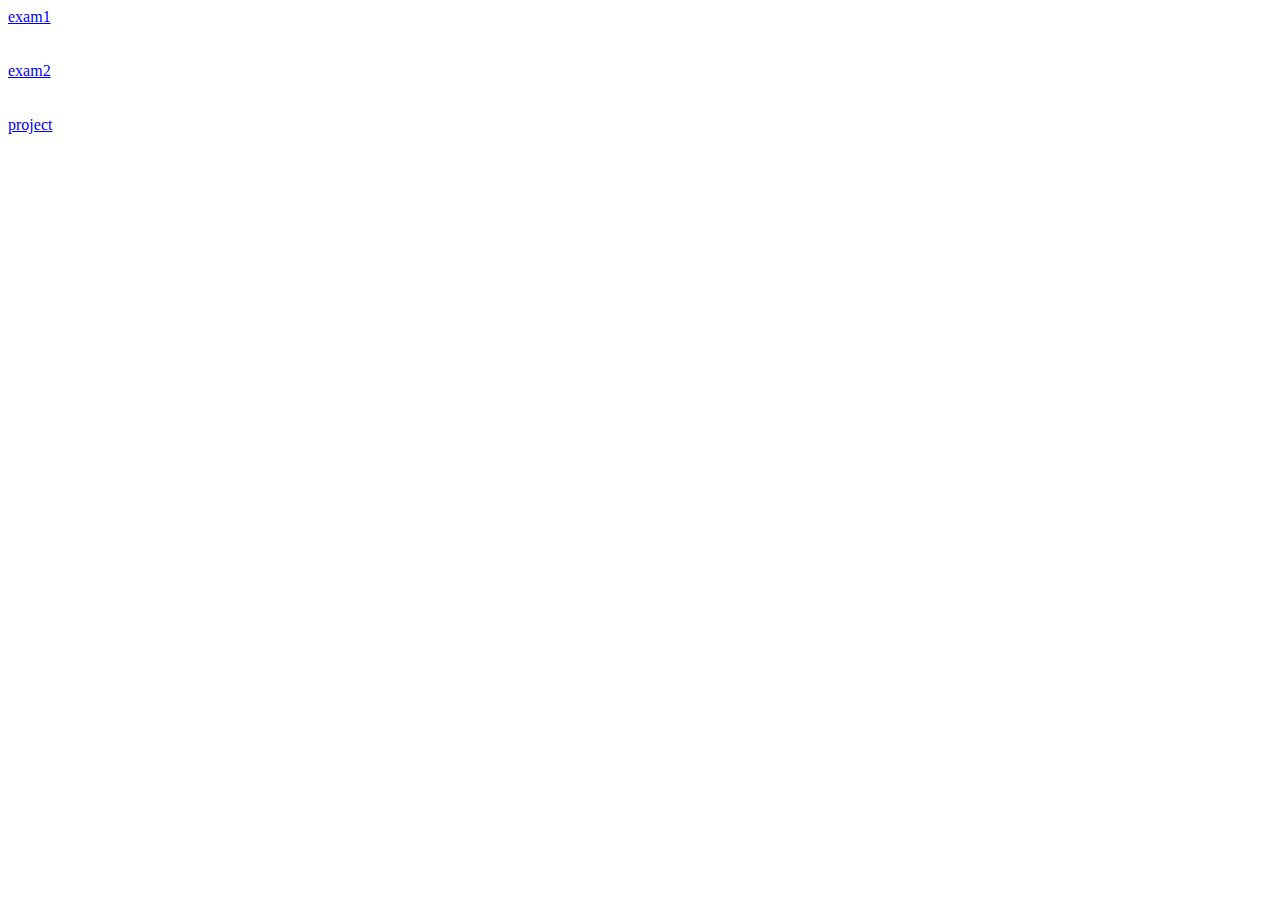
<file: index.html>
<!DOCTYPE html>
<html lang="en">
<head>
    <meta charset="UTF-8">
    <meta name="viewport" content="width=device-width, initial-scale=1.0">
    <title>BT all file link</title>
    
</head>
<body>
    
    <a href="/exam1/index.html">exam1</a>
    <br>
    <br>
     <br>

    <a href="/exam_2/index.html">exam2</a>
    <br>
     <br>
     <br>

    <a href="/practice/index.html">project</a>
    <br>

</body>
</html>
</file>
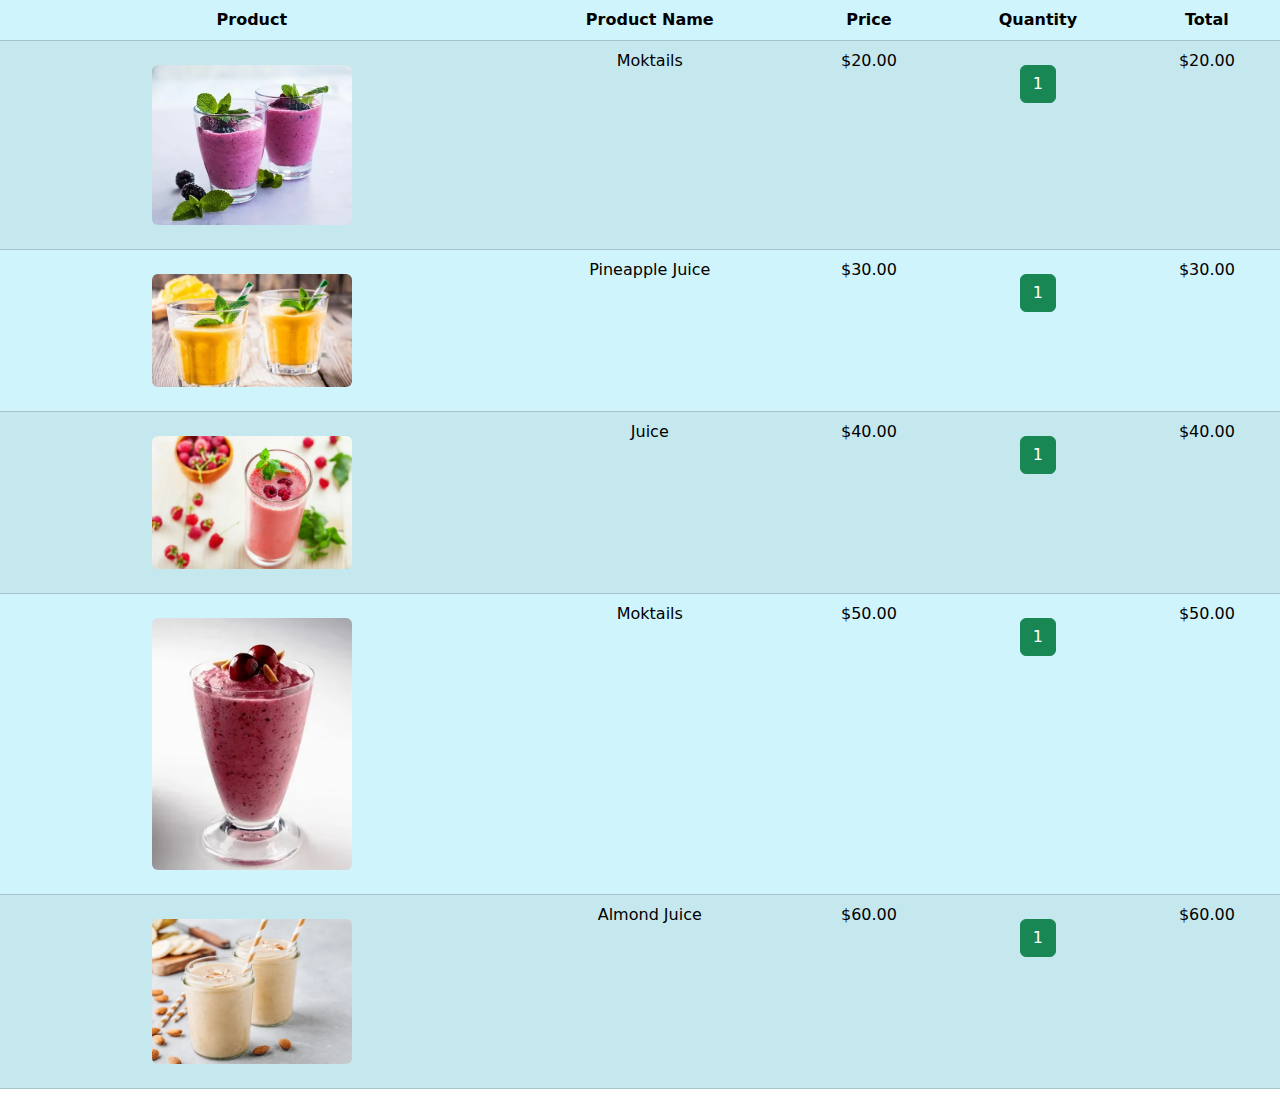
<file: cart table design/index.html>
<!DOCTYPE html>
<html lang="en">
  <head>
    <meta charset="UTF-8" />
    <meta name="viewport" content="width=device-width, initial-scale=1.0" />
    <title>Document</title>
    <!-- stylesheet start -->
    <link rel="stylesheet" href="./style.css" />
    <!-- stylesheet end -->

    <!-- bootstrap cdn start -->
    <link
      rel="stylesheet"
      href="https://cdn.jsdelivr.net/npm/bootstrap@5.3.3/dist/css/bootstrap.min.css"
    />

    <!-- bootstrap cdn end -->

    <!-- fontawsome cdn start -->
    <link
      rel="stylesheet"
      href="https://cdnjs.cloudflare.com/ajax/libs/font-awesome/6.7.1/css/all.min.css"
      integrity="sha512-5Hs3dF2AEPkpNAR7UiOHba+lRSJNeM2ECkwxUIxC1Q/FLycGTbNapWXB4tP889k5T5Ju8fs4b1P5z/iB4nMfSQ=="
      crossorigin="anonymous"
      referrerpolicy="no-referrer"
    />

    <!-- fontawsome cdn end -->
  </head>
  <body>
    <table class="table table-info table-striped text-center">
      <thead>
        <tr>
          <th>Product</th>
          <th>Product Name</th>
          <th>Price</th>
          <th>Quantity</th>
          <th>Total</th>
        </tr>
      </thead>
      <tbody>
        <tr>
          <td>
            <img
              src="./images/img1.webp"
              alt=""
              class="img1 img-fluid m-3 rounded"
            />
          </td>
          <td>Moktails</td>
          <td>$20.00</td>
          <td>
            <i class="fa-solid fa-caret-down"></i
            ><button class="btn btn-success m-3">1</button
            ><i class="fa-solid fa-caret-up"></i>
          </td>
          <td>$20.00</td>
        </tr>

        <tr>
          <td>
            <img
              src="./images/img2.webp"
              alt=""
              class="img1 img-fluid m-3 rounded"
            />
          </td>
          <td>Pineapple Juice</td>
          <td>$30.00</td>
          <td>
            <i class="fa-solid fa-caret-down"></i
            ><button class="btn btn-success m-3">1</button
            ><i class="fa-solid fa-caret-up"></i>
          </td>
          <td>$30.00</td>
        </tr>

        <tr>
          <td>
            <img
              src="./images/img3.webp"
              alt=""
              class="img1 img-fluid m-3 rounded"
            />
          </td>
          <td>Juice</td>
          <td>$40.00</td>
          <td>
            <i class="fa-solid fa-caret-down"></i
            ><button class="btn btn-success m-3">1</button
            ><i class="fa-solid fa-caret-up"></i>
          </td>
          <td>$40.00</td>
        </tr>
        <tr>
          <td>
            <img
              src="./images/img4.webp"
              alt=""
              class="img1 img-fluid m-3 rounded"
            />
          </td>
          <td>Moktails</td>
          <td>$50.00</td>
          <td>
            <i class="fa-solid fa-caret-down"></i
            ><button class="btn btn-success m-3">1</button
            ><i class="fa-solid fa-caret-up"></i>
          </td>
          <td>$50.00</td>
        </tr>

        <tr>
          <td>
            <img
              src="./images/img5.webp"
              alt=""
              class="img1 img-fluid m-3 rounded"
            />
          </td>
          <td>Almond Juice</td>
          <td>$60.00</td>
          <td>
            <i class="fa-solid fa-caret-down"></i
            ><button class="btn btn-success m-3">1</button
            ><i class="fa-solid fa-caret-up"></i>
          </td>
          <td>$60.00</td>
        </tr>
      </tbody>
    </table>
  </body>

  <!-- JS cdn start -->
  <script src="https://cdn.jsdelivr.net/npm/bootstrap@5.3.3/dist/js/bootstrap.bundle.min.js"></script>
  <!-- Js cdn end -->
</html>
</file>
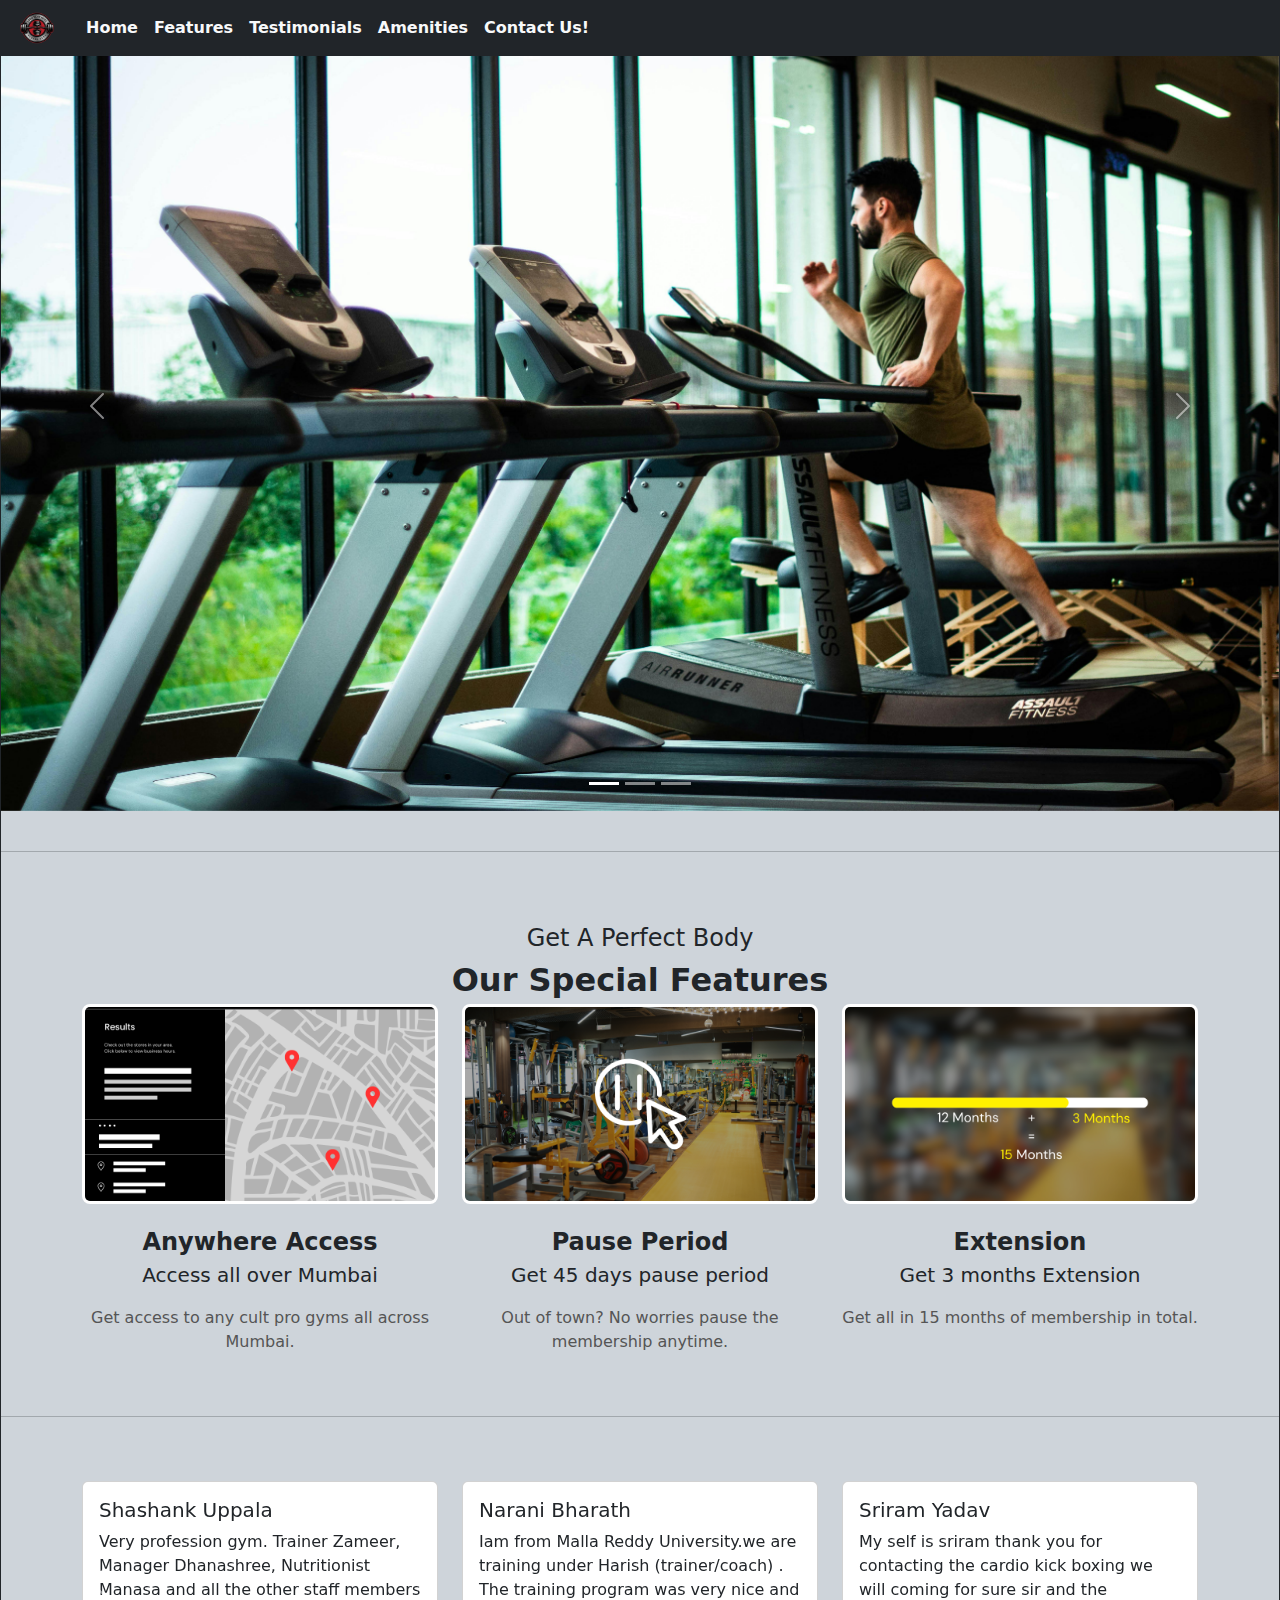
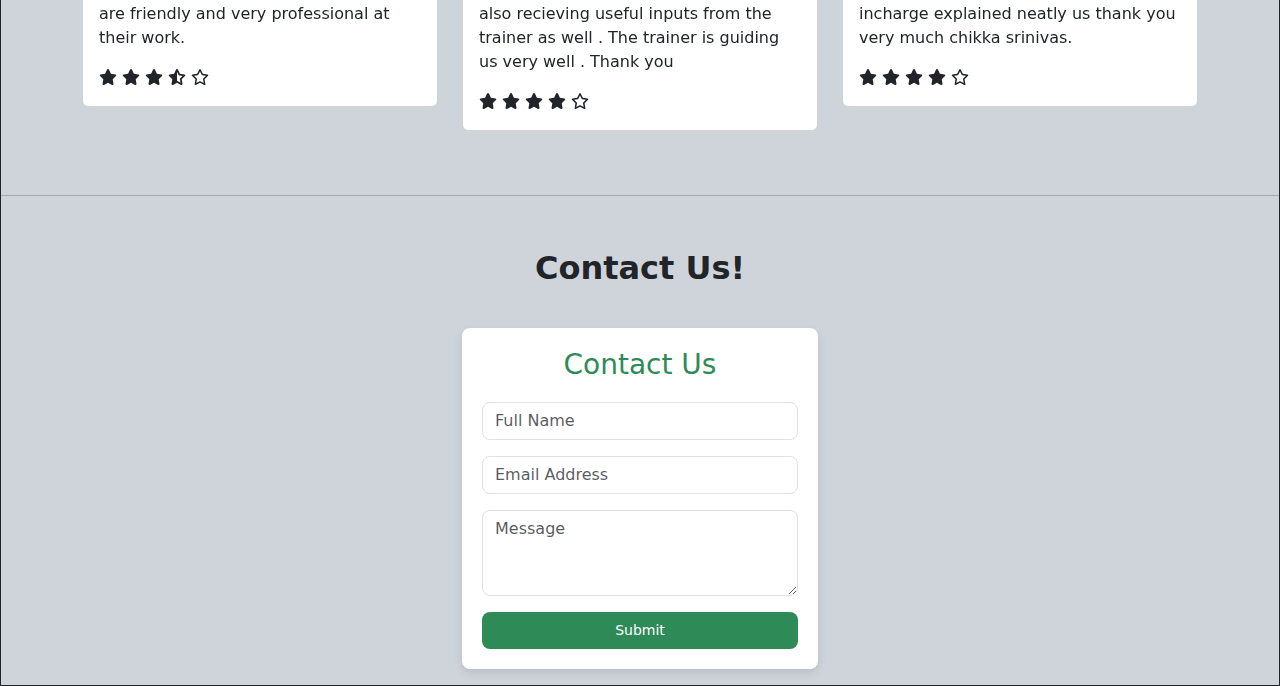
<file: exam1/index.html>
<!doctype html>
<html lang="en">

<head>
  <meta charset="utf-8">
  <meta name="viewport" content="width=device-width, initial-scale=1">
  <title>GYM</title>
  <link href="https://cdn.jsdelivr.net/npm/bootstrap@5.3.3/dist/css/bootstrap.min.css" rel="stylesheet"
    integrity="sha384-QWTKZyjpPEjISv5WaRU9OFeRpok6YctnYmDr5pNlyT2bRjXh0JMhjY6hW+ALEwIH" crossorigin="anonymous">
  <link rel="stylesheet" href="/exam1/index.css">
  <link rel="stylesheet" href="https://cdnjs.cloudflare.com/ajax/libs/font-awesome/6.7.2/css/all.min.css"
    integrity="sha512-Evv84Mr4kqVGRNSgIGL/F/aIDqQb7xQ2vcrdIwxfjThSH8CSR7PBEakCr51Ck+w+/U6swU2Im1vVX0SVk9ABhg=="
    crossorigin="anonymous" referrerpolicy="no-referrer" />
</head>

<body>
  <div class="container-fluid border border-dark main bg-dark-subtle">
    <!-- navbar -->
    <nav class="navbar navbar-expand-lg navbar-light bg-dark fixed-top">
      <div class="container-fluid">
        <div class="block">
          <a class="navbar-brand" href="#">
            <img src="/exam1/imgs/logo-gym.png" alt="Logo" class="logo img-fluid">
          </a>
        </div>
        <button class="navbar-toggler text-light" type="button" data-bs-toggle="collapse"
          data-bs-target="#navbarSupportedContent" aria-controls="navbarSupportedContent" aria-expanded="false"
          aria-label="Toggle navigation">
          <span class="text-light"><i class="fa-solid fa-bars"></i></span>
        </button>
        <div class="collapse navbar-collapse" id="navbarSupportedContent">

          <ul class="navbar-nav me-auto mb-2 mb-lg-0">
            <li class="nav-item">
              <a class="nav-link active text-light fw-bolder" aria-current="page" href="#">Home</a>
            </li>
            <li class="nav-item">
              <a class="nav-link active text-light fw-bolder" aria-current="page" href="#">Features</a>
            </li>
            <li class="nav-item">
              <a class="nav-link active text-light fw-bolder" aria-current="page" href="#">Testimonials</a>
            </li>
            <li class="nav-item">
              <a class="nav-link active text-light fw-bolder" aria-current="page" href="#">Amenities</a>
            </li>
            <li class="nav-item">
              <a class="nav-link active text-light fw-bolder" aria-current="page" href="#">Contact Us!</a>
            </li>
          </ul>

        </div>
      </div>
    </nav>

    <!-- banner -->
    <div id="carouselExampleIndicators" class="carousel slide " data-bs-ride="carousel">
      <div class="carousel-indicators">
        <button type="button" data-bs-target="#carouselExampleIndicators" data-bs-slide-to="0" class="active"
          aria-current="true" aria-label="Slide 1"></button>
        <button type="button" data-bs-target="#carouselExampleIndicators" data-bs-slide-to="1"
          aria-label="Slide 2"></button>
        <button type="button" data-bs-target="#carouselExampleIndicators" data-bs-slide-to="2"
          aria-label="Slide 3"></button>
      </div>
      <div class="carousel-inner">
        <div class="carousel-item active">
          <img src="./imgs/pexels-willpicturethis-1954524 (2).jpg" class="banner-img d-block img-fluid w-50" alt="...">
        </div>
        <div class="carousel-item">
          <img src="./imgs/pexels-2.jpg" class="banner-img d-block img-fluid" alt="...">
        </div>
        <div class="carousel-item">
          <img src="./imgs/pexels-3.jpg" class="banner-img d-block img-fluid" alt="...">
        </div>
      </div>
      <button class="carousel-control-prev" type="button" data-bs-target="#carouselExampleIndicators"
        data-bs-slide="prev">
        <span class="carousel-control-prev-icon" aria-hidden="true"></span>
        <span class="visually-hidden">Previous</span>
      </button>
      <button class="carousel-control-next" type="button" data-bs-target="#carouselExampleIndicators"
        data-bs-slide="next">
        <span class="carousel-control-next-icon" aria-hidden="true"></span>
        <span class="visually-hidden">Next</span>
      </button>
    </div>
<br>
    <hr>

    <!-- Our Special Features -->
    <div class="container mt-5">
      <div class="row">
        <div class="special">
          <p class="fs-4 fw-lighter">Get A Perfect Body</p>
          <p class="fs-2 fw-bolder">Our Special Features</p>
        </div>

        <!-- Feature 1 -->
        <div class="col-12 col-md-4 feature-item">
          <img src="./imgs/1.png" alt="Feature 1">
          <div class="feature-title">Anywhere Access</div>
          <p class="fs-5">Access all over Mumbai</p>
          <p class="feature-description">Get access to any cult pro gyms all across Mumbai.</p>
        </div>

        <!-- Feature 2 -->
        <div class="col-12 col-md-4 feature-item">
          <img src="./imgs/2.png" alt="Feature 2">
          <div class="feature-title">Pause Period</div>
          <p class="fs-5">Get 45 days pause period</p>
          <p class="feature-description">Out of town? No worries pause the membership anytime.</p>
        </div>

        <!-- Feature 3 -->
        <div class="col-12 col-md-4 feature-item">
          <img src="./imgs/3.png" alt="Feature 3">
          <div class="feature-title">Extension</div>
          <p class="fs-5">Get 3 months Extension</p>
          <p class="feature-description">Get all in 15 months of membership in total.</p>
        </div>
      </div>
    </div>

    <hr>
    <!-- review -->

    <div id="carouselExampleInterval" class="carousel slide" data-bs-ride="carousel">
      <div class="carousel-inner">
        <div class="carousel-item active" data-bs-interval="10000">
          <div class="container mt-5">
            <div class="row">
              <!-- Card 1 -->
              <div class="col-12 col-md-4">
                <div class="card">
                  <div class="card-body">
                    <h5 class="card-title">Shashank Uppala
                    </h5>
                    <p class="card-text">Very profession gym. Trainer Zameer, Manager Dhanashree, Nutritionist Manasa and all the other staff members are friendly and very professional at their work. </p>
                    <div class="star-rating">
                      <i class="fa-solid fa-star"></i>
                      <i class="fa-solid fa-star"></i>
                      <i class="fa-solid fa-star"></i>
                      <i class="fa-solid fa-star-half-stroke"></i>
                      <i class="fa-regular fa-star"></i>
                    </div>
                  </div>
                </div>
              </div>

              <!-- Card 2 -->
              <div class="col-12 col-md-4">
                <div class="card">
                  <div class="card-body">
                    <h5 class="card-title">Narani Bharath
                    </h5>
                    <p class="card-text">
                      Iam from Malla Reddy University.we are training under Harish (trainer/coach) . The training program was very nice and also recieving useful inputs from the trainer as well . The trainer is guiding us very well . Thank you</p>
                    <div class="star-rating">
                      <i class="fa-solid fa-star"></i>
                      <i class="fa-solid fa-star"></i>
                      <i class="fa-solid fa-star"></i>
                      <i class="fa-solid fa-star"></i>
                      <i class="fa-regular fa-star"></i>
                    </div>
                  </div>
                </div>
              </div>

              <!-- Card 3 -->
              <div class="col-12 col-md-4">
                <div class="card">
                  
                  <div class="card-body">
                    <h5 class="card-title">Sriram Yadav
                    </h5>
                    <p class="card-text">My self is sriram thank you for contacting the cardio kick boxing we will coming for sure sir and the incharge explained neatly us thank you very much chikka srinivas. </p>
                    <div class="star-rating">
                      <i class="fa-solid fa-star"></i>
                      <i class="fa-solid fa-star"></i>
                      <i class="fa-solid fa-star"></i>
                      <i class="fa-solid fa-star"></i>
                      <i class="fa-regular fa-star"></i>
                    </div>
                  </div>
                </div>
              </div>
            </div>
          </div>
        </div>
        <div class="carousel-item" data-bs-interval="2000">
          <div class="container mt-5">
            <div class="row">
              <!-- Card 1 -->
              <div class="col-12 col-md-4">
                <div class="card">
                  <div class="card-body">
                    <h5 class="card-title">Naomi Priyanka
                    </h5>
                    <p class="card-text">Great place to work out. Staff is very caring and takes care if you have any health issues. </p>
                    <div class="star-rating">
                      <i class="fa-solid fa-star"></i>
                      <i class="fa-solid fa-star"></i>
                      <i class="fa-solid fa-star"></i>
                      <i class="fa-solid fa-star-half-stroke"></i>
                      <i class="fa-regular fa-star"></i>
                    </div>
                  </div>
                </div>
              </div>

              <!-- Card 2 -->
              <div class="col-12 col-md-4">
                <div class="card">
                  
                  <div class="card-body">
                    <h5 class="card-title">Khadeer Ahmed
                    </h5>
                    <p class="card-text">Very excellent gym sir I'm happy for giving this opportunity.. Thank you for. Malla Reddy Garu and Thank you for chikka srinivas sir...

                    </p>
                    <div class="star-rating">
                      <i class="fa-solid fa-star"></i>
                      <i class="fa-solid fa-star"></i>
                      <i class="fa-solid fa-star"></i>
                      <i class="fa-solid fa-star"></i>
                      <i class="fa-regular fa-star"></i>
                    </div>
                  </div>
                </div>
              </div>

              <!-- Card 3 -->
              <div class="col-12 col-md-4">
                <div class="card">
                 
                  <div class="card-body">
                    <h5 class="card-title">Rhea Bhambhani
                    </h5>
                    <p class="card-text"> Very nice place for a workout. A bit pricey on the charges but other than that, it's the best.


                      </p>
                    <div class="star-rating">
                      <i class="fa-solid fa-star"></i>
                      <i class="fa-solid fa-star"></i>
                      <i class="fa-solid fa-star"></i>
                      <i class="fa-solid fa-star"></i>
                      <i class="fa-regular fa-star"></i>
                    </div>
                  </div>
                </div>
              </div>
            </div>
          </div>
        </div>

      </div>
      <button class="carousel-control-prev" type="button" data-bs-target="#carouselExampleInterval"
        data-bs-slide="prev">
        <span class="carousel-control-prev-icon" aria-hidden="true"></span>
        <span class="visually-hidden">Previous</span>
      </button>
      <button class="carousel-control-next" type="button" data-bs-target="#carouselExampleInterval"
        data-bs-slide="next">
        <span class="carousel-control-next-icon" aria-hidden="true"></span>
        <span class="visually-hidden">Next</span>
      </button>
    </div>

    <br><br>
    <hr>
    <!-- Contact Us! -->

    <div class="contect mt-5">
      <p class="fs-2 fw-bold mt-3">Contact Us!</p>
    </div>
    <div class="container mb-3 bg-dark-subtle ">
      <div class="row justify-content-center">
          <div class="col-12 col-md-6 col-lg-4">
              <div class="contact-form">
                  <h3>Contact Us</h3>
                  <form>
                      <div class="mb-3">
                          <input type="text" class="form-control" id="name" placeholder="Full Name">
                      </div>
                      <div class="mb-3">
                          <input type="email" class="form-control" id="email" placeholder="Email Address">
                      </div>
                      <div class="mb-3">
                          <textarea class="form-control" id="message" rows="3" placeholder="Message"></textarea>
                      </div>
                      <button type="submit" class="btn btn-success">Submit</button>
                  </form>
              </div>
          </div>
      </div>
  </div>
  </div>
</body>
<script src="https://cdn.jsdelivr.net/npm/bootstrap@5.3.3/dist/js/bootstrap.bundle.min.js"
  integrity="sha384-YvpcrYf0tY3lHB60NNkmXc5s9fDVZLESaAA55NDzOxhy9GkcIdslK1eN7N6jIeHz" crossorigin="anonymous"></script>

</html>
</file>
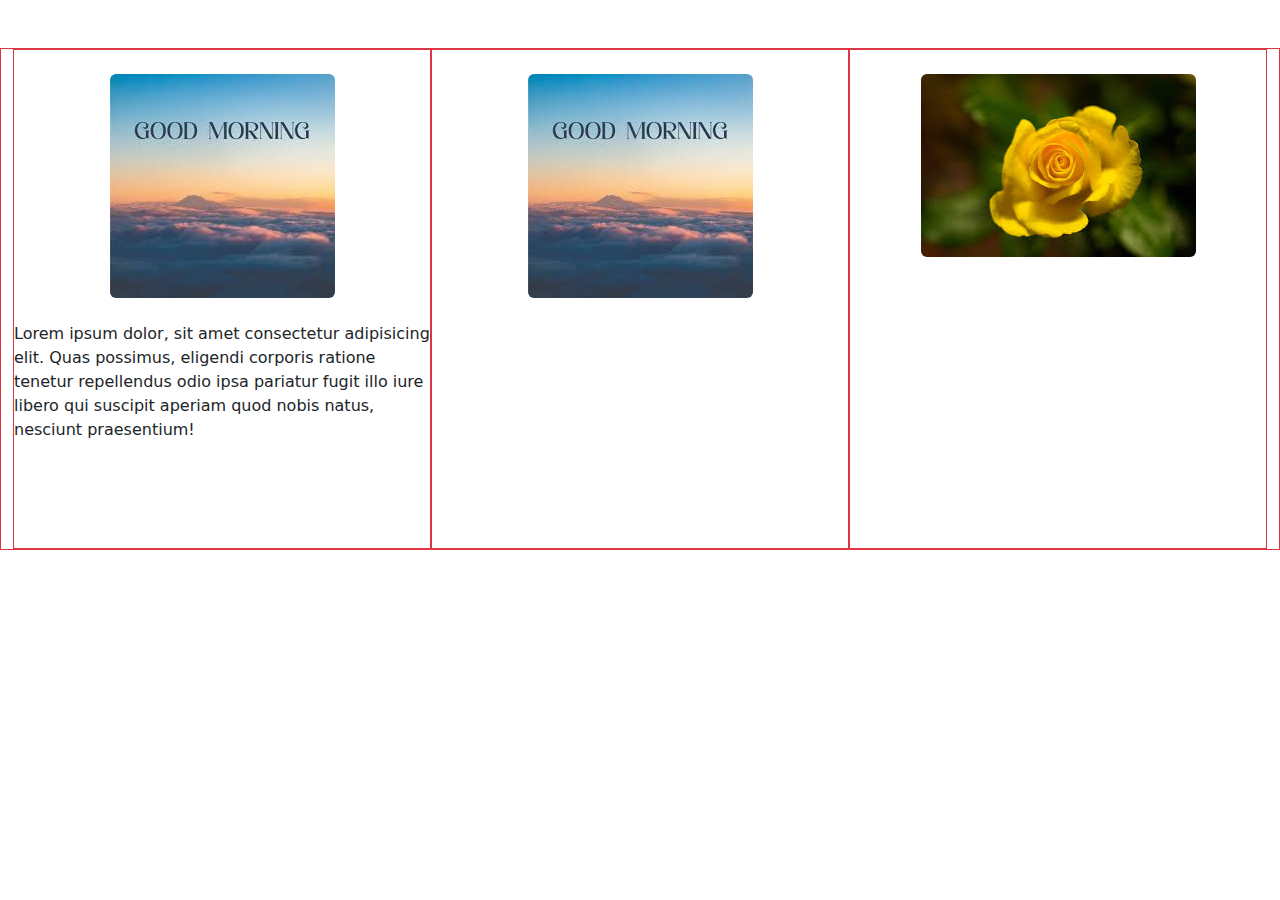
<file: flex/index.html>
<!DOCTYPE html>
<html lang="en">
  <head>
    <meta charset="utf-8" />
    <meta name="viewport" content="width=device-width, initial-scale=1" />
    <title>Bootstrap demo</title>
    <link rel="stylesheet" href="style.css" />
    <link
      href="https://cdn.jsdelivr.net/npm/bootstrap@5.3.3/dist/css/bootstrap.min.css"
      rel="stylesheet"
      integrity="sha384-QWTKZyjpPEjISv5WaRU9OFeRpok6YctnYmDr5pNlyT2bRjXh0JMhjY6hW+ALEwIH"
      crossorigin="anonymous"
    />
  </head>
  <body>
   <div class="container-fluid border border-danger d-flex justify-content-evenly mt-5">

    <div class="border border-danger box">
        <img src="./images/1.jpg" alt="" class="rounded mx-auto d-block m-4">
        <p>Lorem ipsum dolor, sit amet consectetur adipisicing elit. Quas possimus, eligendi corporis ratione tenetur repellendus odio ipsa pariatur fugit illo iure libero qui suscipit aperiam quod nobis natus, nesciunt praesentium!</p>
        
    </div>

    <div class="border border-danger box"> 
        <img src="./images/1.jpg" alt="" class="rounded mx-auto d-block m-4">
    </div>

    <div class="border border-danger box"> 
        <img src="./images/2.jpg" alt="" class="rounded mx-auto d-block m-4">
    </div>


   </div>

   

  </body>
  

  <script
    src="https://cdn.jsdelivr.net/npm/bootstrap@5.3.3/dist/js/bootstrap.bundle.min.js"
    integrity="sha384-YvpcrYf0tY3lHB60NNkmXc5s9fDVZLESaAA55NDzOxhy9GkcIdslK1eN7N6jIeHz"
    crossorigin="anonymous"
  ></script>
</html>
</file>
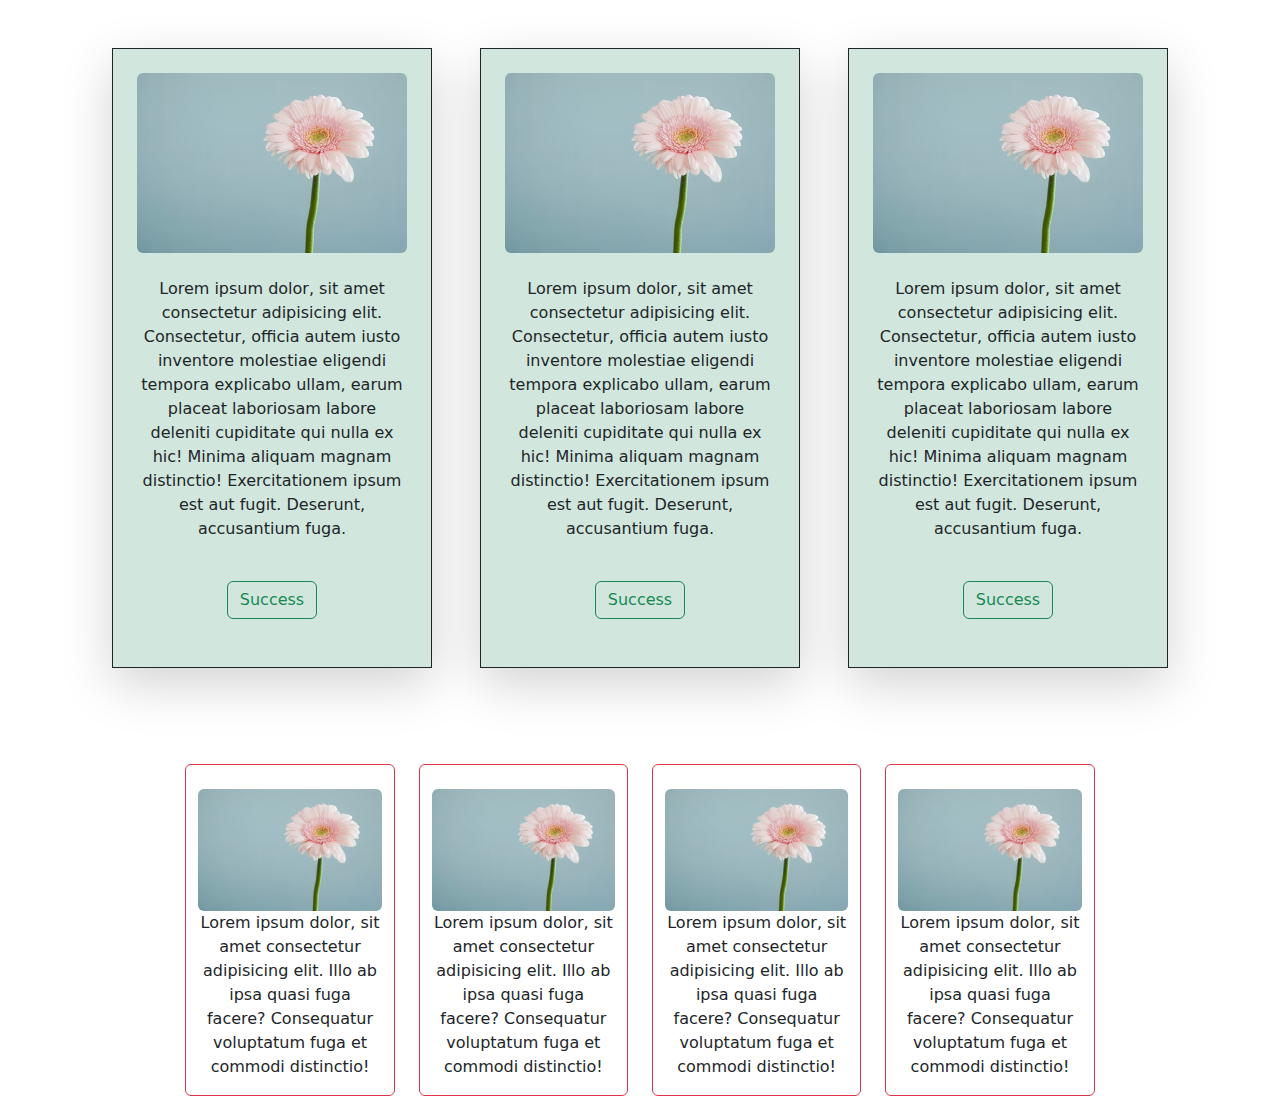
<file: Grid/index.html>
<!DOCTYPE html>
<html lang="en">
  <head>
    <meta charset="utf-8" />
    <meta name="viewport" content="width=device-width, initial-scale=1" />
    <title>Bootstrap Grid</title>
    <link
      href="https://cdn.jsdelivr.net/npm/bootstrap@5.3.3/dist/css/bootstrap.min.css"
      rel="stylesheet"
      integrity="sha384-QWTKZyjpPEjISv5WaRU9OFeRpok6YctnYmDr5pNlyT2bRjXh0JMhjY6hW+ALEwIH"
      crossorigin="anonymous"
    />
  </head>
  <body>
    <div class="container-fluid">
      <div class="row justify-content-center gap-5">
        <div
          class="col-3 border border-dark shadow-lg p-4 mt-5 bg-success-subtle"
        >
          <img src="./images/img1.avif" alt="" class="img-fluid rounded" />
          <p class="text-center pt-4">        
            Lorem ipsum dolor, sit amet consectetur adipisicing elit.
            Consectetur, officia autem iusto inventore molestiae eligendi
            tempora explicabo ullam, earum placeat laboriosam labore deleniti
            cupiditate qui nulla ex hic! Minima aliquam magnam distinctio!
            Exercitationem ipsum est aut fugit. Deserunt, accusantium fuga.
          </p>

          <div class="d-flex justify-content-center pt-4 pb-4">
            <button type="button" class="btn btn-outline-success">
              Success
            </button>
          </div>
        </div>

        <div
          class="col-3 border border-dark shadow-lg p-4 mt-5 bg-success-subtle"
        >
          <img src="./images/img1.avif" alt="" class="img-fluid rounded" />
          <p class="text-center pt-4">
            Lorem ipsum dolor, sit amet consectetur adipisicing elit.
            Consectetur, officia autem iusto inventore molestiae eligendi
            tempora explicabo ullam, earum placeat laboriosam labore deleniti
            cupiditate qui nulla ex hic! Minima aliquam magnam distinctio!
            Exercitationem ipsum est aut fugit. Deserunt, accusantium fuga.
          </p>
          <div class="d-flex justify-content-center pt-4 pb-4">
            <button type="button" class="btn btn-outline-success">
              Success
            </button>
          </div>
        </div>

        <div
          class="col-3 border border-dark shadow-lg p-4 mt-5 bg-success-subtle"
        >
          <img src="./images/img1.avif" alt="" class="img-fluid rounded" />
          <p class="text-center pt-4">
            Lorem ipsum dolor, sit amet consectetur adipisicing elit.
            Consectetur, officia autem iusto inventore molestiae eligendi
            tempora explicabo ullam, earum placeat laboriosam labore deleniti
            cupiditate qui nulla ex hic! Minima aliquam magnam distinctio!
            Exercitationem ipsum est aut fugit. Deserunt, accusantium fuga.
          </p>
          <div class="d-flex justify-content-center pt-4 pb-4">
            <button type="button" class="btn btn-outline-success">
              Success
            </button>
          </div>
        </div>







        <div class="row d-flex justify-content-center gap-4 mt-5">

            <div class="col-2 border border-danger rounded">
                <img src="./images/img1.avif" alt="" class="img-fluid rounded mt-4">
                <p class="text-center">Lorem ipsum dolor, sit amet consectetur adipisicing elit. Illo ab ipsa quasi fuga facere? Consequatur voluptatum fuga et commodi distinctio!</p>

            </div>

            <div class="col-2 border border-danger rounded">
                <img src="./images/img1.avif" alt="" class="img-fluid rounded mt-4">
                <p class="text-center">Lorem ipsum dolor, sit amet consectetur adipisicing elit. Illo ab ipsa quasi fuga facere? Consequatur voluptatum fuga et commodi distinctio!</p>

            </div>


            <div class="col-2 border border-danger rounded">
                <img src="./images/img1.avif" alt="" class="img-fluid rounded mt-4">
                <p class="text-center" >Lorem ipsum dolor, sit amet consectetur adipisicing elit. Illo ab ipsa quasi fuga facere? Consequatur voluptatum fuga et commodi distinctio!</p>

            </div>


            <div class="col-2 border border-danger rounded">
                <img src="./images/img1.avif" alt="" class="img-fluid rounded mt-4">
                <p class="text-center">Lorem ipsum dolor, sit amet consectetur adipisicing elit. Illo ab ipsa quasi fuga facere? Consequatur voluptatum fuga et commodi distinctio!</p>

            </div>

        </div>
      






    </div>
  </body>
  <script
    src="https://cdn.jsdelivr.net/npm/bootstrap@5.3.3/dist/js/bootstrap.bundle.min.js"
    integrity="sha384-YvpcrYf0tY3lHB60NNkmXc5s9fDVZLESaAA55NDzOxhy9GkcIdslK1eN7N6jIeHz"
    crossorigin="anonymous"
  ></script>
</html>
</file>
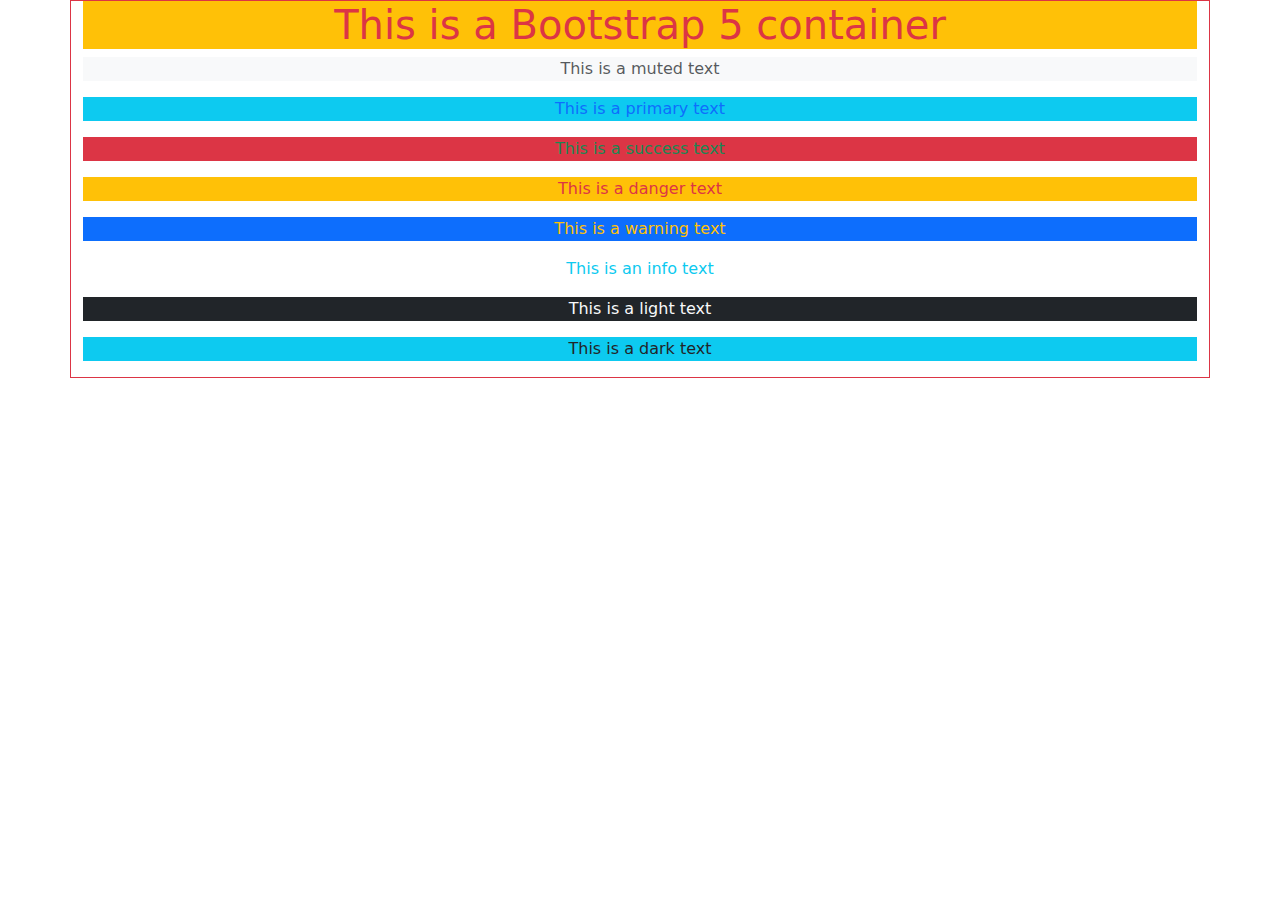
<file: intro_BT_CDN_attach/index.html>
<!DOCTYPE html>
<html lang="en">

<head>
    <meta charset="UTF-8">
    <meta name="viewport" content="width=device-width, initial-scale=1.0">
    <title>intro_BT_CDN_attach</title>
    <link rel="stylesheet" href="/bootstrap-5.3.3-dist/css/bootstrap.min.css">
</head>

<body>

    <div class="container-sm border border-danger">
        <h1 class="text-center text-danger bg-warning">This is a Bootstrap 5 container</h1>
        <p class="text-center text-muted bg-light">This is a muted text</p>
        <p class="text-center text-primary bg-info">This is a primary text</p>
        <p class="text-center text-success bg-danger">This is a success text</p>
        <p class="text-center text-danger bg-warning">This is a danger text</p>
        <p class="text-center text-warning bg-primary">This is a warning text</p>
        <p class="text-center text-info bg-white">This is an info text</p>
        <p class="text-center text-light bg-dark">This is a light text</p>
        <p class="text-center text-dark bg-info">This is a dark text</p>
    </div>



</body>
<script src="/bootstrap-5.3.3-dist/js/bootstrap.min.js">
</script>
</html>
</file>
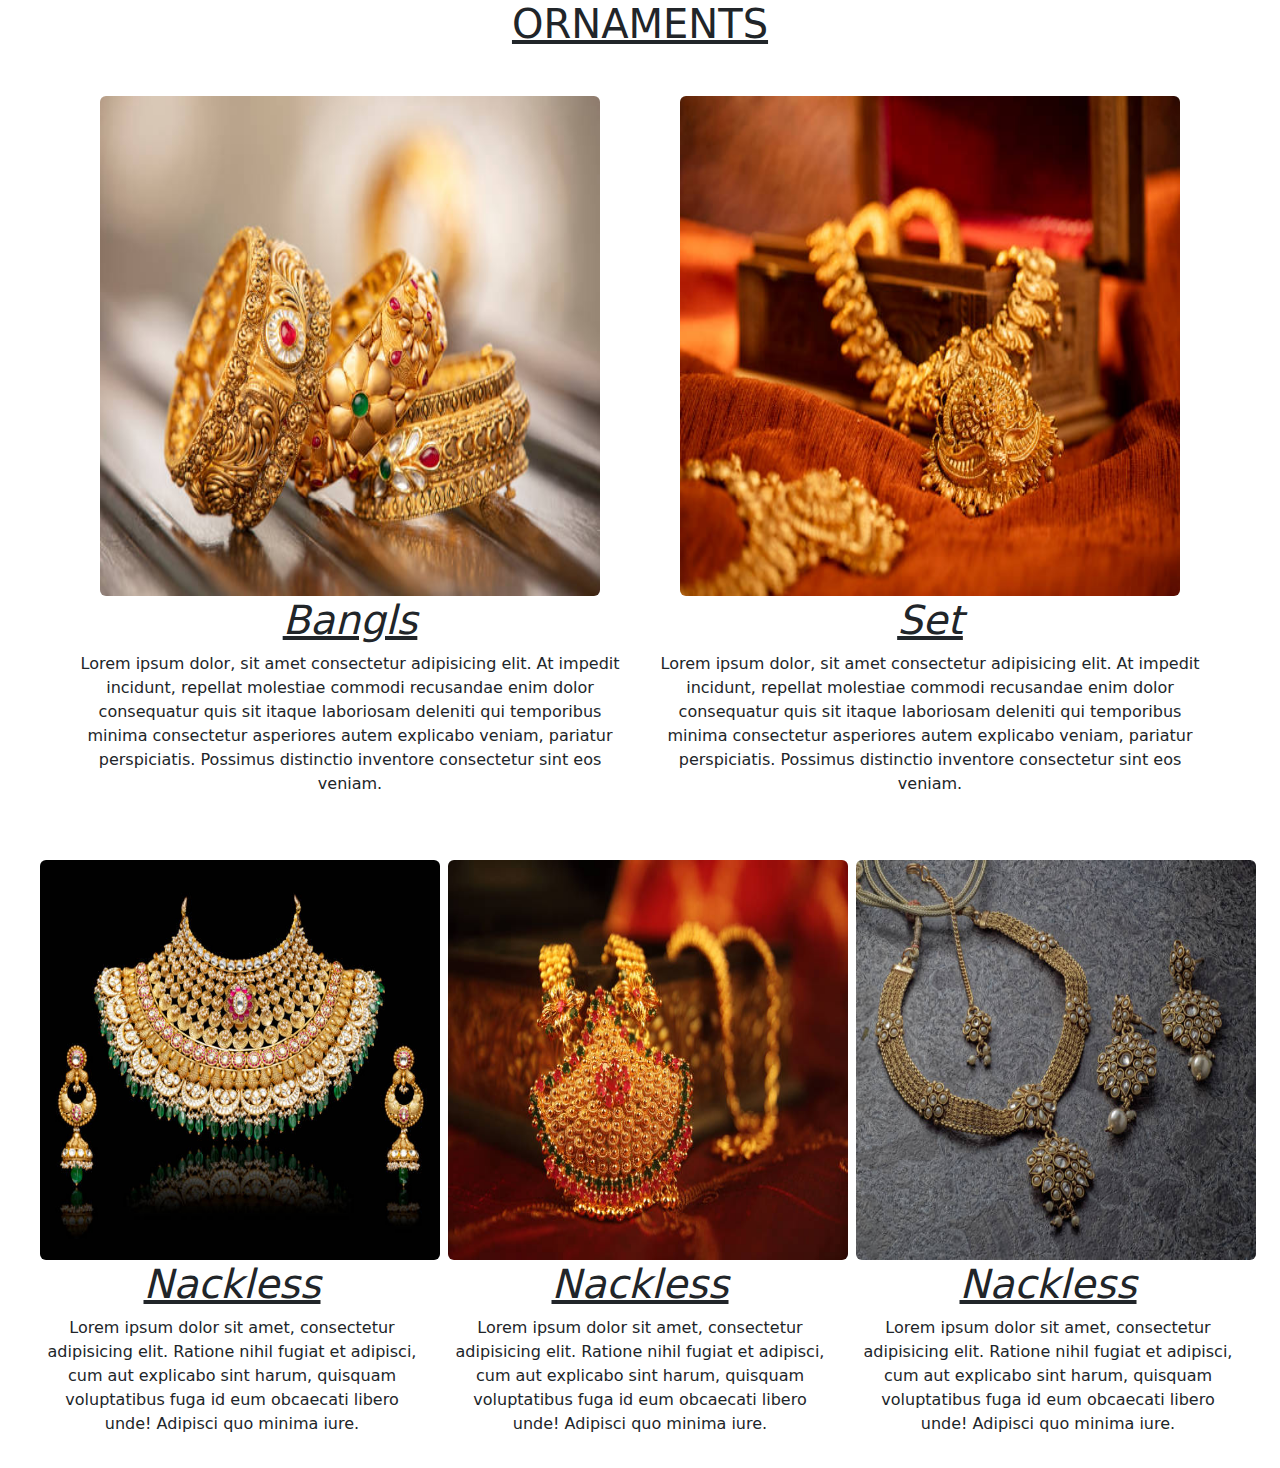
<file: Lw-2/index.html>
<!DOCTYPE html>
<html lang="en">
  <head>
    <meta charset="UTF-8" />
    <meta name="viewport" content="width=device-width, initial-scale=1.0" />
    <title>Document</title>
    <!-- stylesheet attechment -->
    <link rel="stylesheet" href="./style.css" />

    <!-- bootsreap attechment -->
    <link
      rel="stylesheet"
      href="https://cdn.jsdelivr.net/npm/bootstrap@5.3.3/dist/css/bootstrap.min.css"
    />
  </head>
  <body>
    <h1 class="text-uppercase text-decoration-underline text-center tw-bolder">Ornaments</h1>
    <div class="container-fluid">
      <div class="row justify-content-around m-5">
        <div class="col-lg-6 col-md-6 col-sm-12">
          <img
            src="./images/img1.jpg"
            alt=""
            class="img1 rounded mx-auto d-block"
          />
          <h1 class="text-center fst-italic text-decoration-underline">Bangls</h1>
          <p class="text-center">
            Lorem ipsum dolor, sit amet consectetur adipisicing elit. At impedit
            incidunt, repellat molestiae commodi recusandae enim dolor
            consequatur quis sit itaque laboriosam deleniti qui temporibus
            minima consectetur asperiores autem explicabo veniam, pariatur
            perspiciatis. Possimus distinctio inventore consectetur sint eos
            veniam.
          </p>
        </div>
        <div class="col-lg-6 col-md-6 col-sm-12">
          <img
            src="./images/img2.jpg"
            alt=""
            class="img1 rounded mx-auto d-block"
          />
          <h1 class="text-center fst-italic text-decoration-underline">Set</h1>
          <p class="text-center">
            Lorem ipsum dolor, sit amet consectetur adipisicing elit. At impedit
            incidunt, repellat molestiae commodi recusandae enim dolor
            consequatur quis sit itaque laboriosam deleniti qui temporibus
            minima consectetur asperiores autem explicabo veniam, pariatur
            perspiciatis. Possimus distinctio inventore consectetur sint eos
            veniam.
          </p>
        </div>
      </div>
      <div class="row justify-content-around m-3">
        <div class="col-lg-4 col-md-5 col-sm-12">
          <img
            src="./images/img3.jpg"
            alt=""
            class="img2 rounded mx-auto d-block"
          />
          <h1 class="text-center fst-italic text-decoration-underline">Nackless</h1>
          <p class="text-center">
            Lorem ipsum dolor sit amet, consectetur adipisicing elit. Ratione
            nihil fugiat et adipisci, cum aut explicabo sint harum, quisquam
            voluptatibus fuga id eum obcaecati libero unde! Adipisci quo minima
            iure.
          </p>
        </div>

        <div class="col-lg-4 col-md-5 col-sm-12">
          <img
            src="./images/img4.jpg"
            alt=""
            class="img2 rounded mx-auto d-block"
          />
          <h1 class="text-center fst-italic text-decoration-underline">Nackless</h1>
          <p class="text-center">
            Lorem ipsum dolor sit amet, consectetur adipisicing elit. Ratione
            nihil fugiat et adipisci, cum aut explicabo sint harum, quisquam
            voluptatibus fuga id eum obcaecati libero unde! Adipisci quo minima
            iure.
          </p>
        </div>

        <div class="col-lg-4 col-md-12 col-sm-12">
          <img
            src="./images/img5.jpg"
            alt=""
            class="img2 rounded mx-auto d-block"
          />
          <h1 class="text-center fst-italic text-decoration-underline">Nackless</h1>
          <p class="text-center">
            Lorem ipsum dolor sit amet, consectetur adipisicing elit. Ratione
            nihil fugiat et adipisci, cum aut explicabo sint harum, quisquam
            voluptatibus fuga id eum obcaecati libero unde! Adipisci quo minima
            iure.
          </p>
        </div>
      </div>
    </div>
  </body>

  <!-- js  file attechment  start-->
  <script src="https://cdn.jsdelivr.net/npm/bootstrap@5.3.3/dist/js/bootstrap.bundle.min.js"></script>
  <!-- js  file attechment  end-->
</html>
</file>
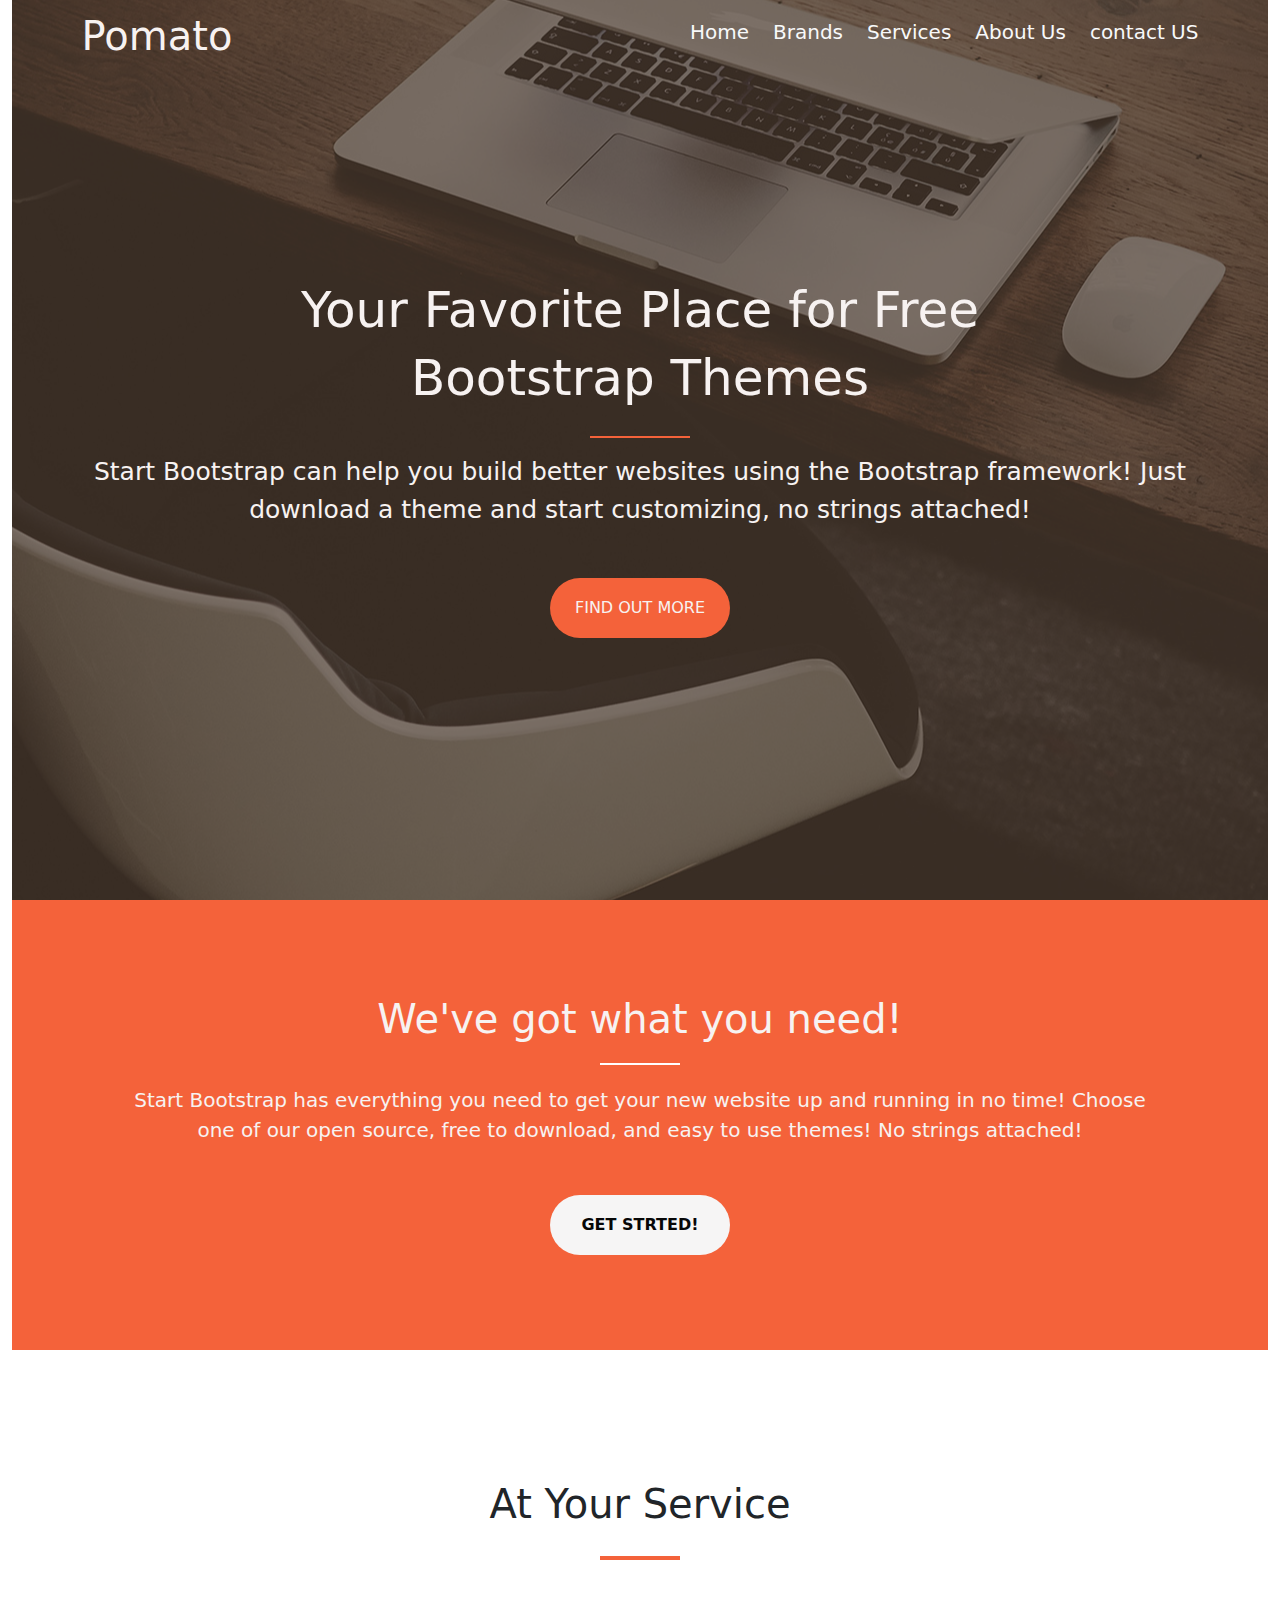
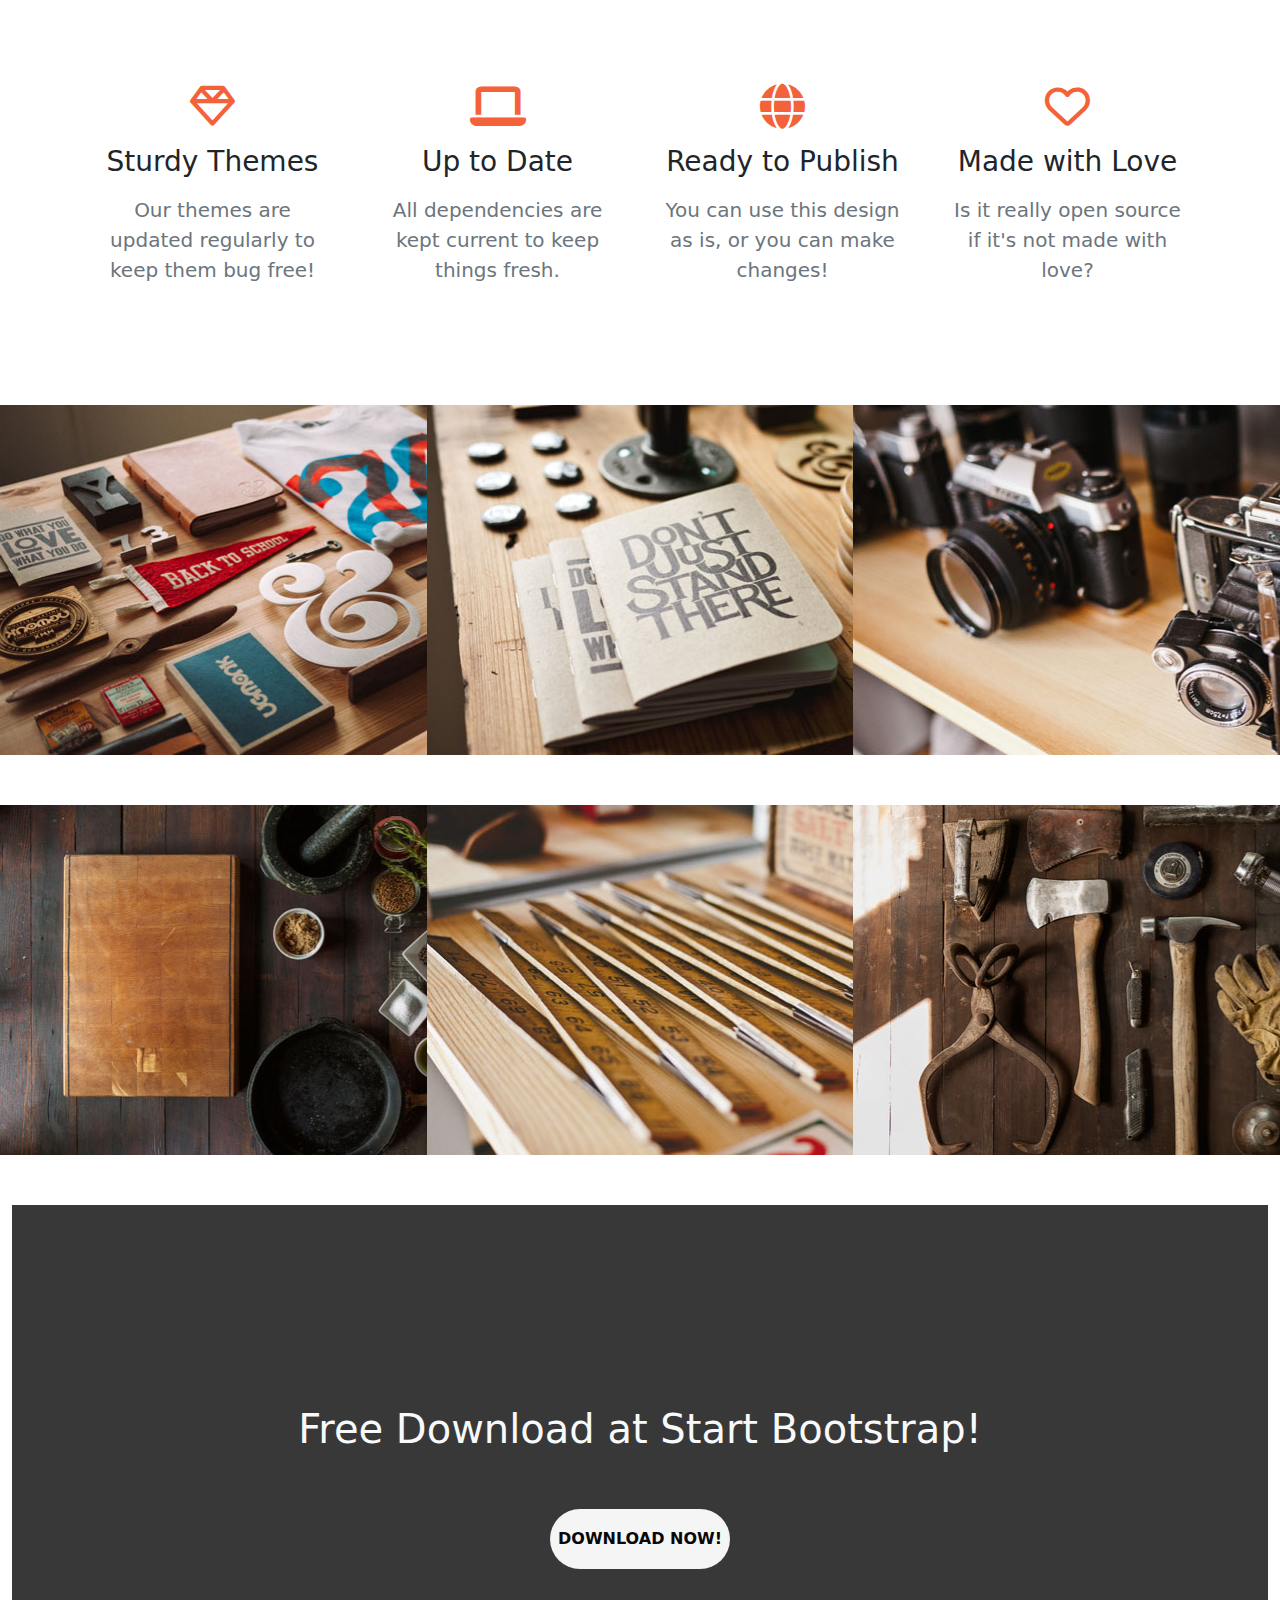
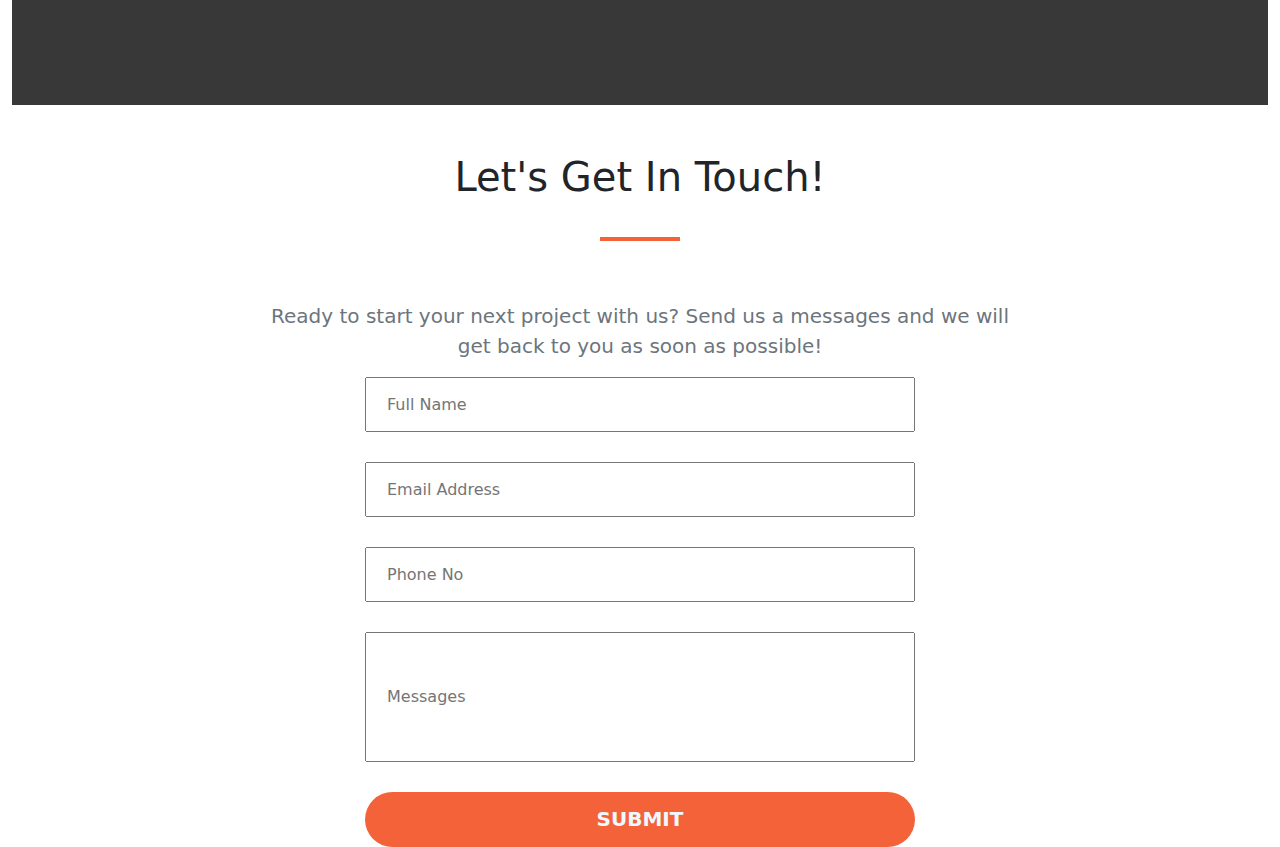
<file: practical-2/index.html>
<!DOCTYPE html>
<html lang="en">
  <head>
    <meta charset="utf-8" />
    <meta name="viewport" content="width=device-width, initial-scale=1" />
    <title>Practical Exam-2</title>
    <!-- stylesheet attechment start -->
    <link rel="stylesheet" href="style.css" />
    <!-- stylesheet attechment end -->
    <!-- font awsome cdn start -->
    <link
      rel="stylesheet"
      href="https://cdnjs.cloudflare.com/ajax/libs/font-awesome/6.7.2/css/all.min.css"
      integrity="sha512-Evv84Mr4kqVGRNSgIGL/F/aIDqQb7xQ2vcrdIwxfjThSH8CSR7PBEakCr51Ck+w+/U6swU2Im1vVX0SVk9ABhg=="
      crossorigin="anonymous"
      referrerpolicy="no-referrer"
    />
    <!-- font awsome cdn end -->
    <!-- Bootsreap css attechment start -->
    <link
      href="https://cdn.jsdelivr.net/npm/bootstrap@5.3.3/dist/css/bootstrap.min.css"
      rel="stylesheet"
      integrity="sha384-QWTKZyjpPEjISv5WaRU9OFeRpok6YctnYmDr5pNlyT2bRjXh0JMhjY6hW+ALEwIH"
      crossorigin="anonymous"
    />
    <!-- Bootsreap css attechment end -->
  </head>
  <body>
    <!-- baner start -->
    <section>
      <div class="container-fluid">
        <div class="BanerMainDiv">
          <div class="BannerInnerDiv">
            <header>
              <div
                class="container-fluid d-flex justify-content-evenly header align-items-center"
              >
                <h1>Pomato</h1>
                <nav class="d-lg-block d-none">
                  <ul class="d-flex justify-content-around gap-4 list-unstyled">
                    <li>
                      <a href="#" class="text-decoration-none text-light fs-5"
                        >Home</a
                      >
                    </li>
                    <li>
                      <a href="#" class="text-decoration-none text-light fs-5"
                        >Brands</a
                      >
                    </li>
                    <li>
                      <a href="#" class="text-decoration-none text-light fs-5"
                        >Services</a
                      >
                    </li>
                    <li>
                      <a href="#" class="text-decoration-none text-light fs-5"
                        >About Us</a
                      >
                    </li>
                    <li>
                      <a href="#" class="text-decoration-none text-light fs-5"
                        >contact US</a
                      >
                    </li>
                  </ul>
                </nav>

                <div class="d-lg-none d-md-block">
                  <button
                    class="btn btn-light"
                    type="button"
                    data-bs-toggle="offcanvas"
                    data-bs-target="#offcanvasScrolling"
                    aria-controls="offcanvasScrolling"
                  >
                    <a href="#"
                      ><i class="fa-solid fa-bars text-dark icon"></i
                    ></a>
                  </button>

                  <div
                    class="offcanvas offcanvas-start"
                    data-bs-scroll="true"
                    data-bs-backdrop="false"
                    tabindex="-1"
                    id="offcanvasScrolling"
                    aria-labelledby="offcanvasScrollingLabel"
                  >
                    <div class="offcanvas-header">
                      <h5 class="offcanvas-title" id="offcanvasScrollingLabel">
                        Header Menu
                      </h5>
                      <button
                        type="button"
                        class="btn-close"
                        data-bs-dismiss="offcanvas"
                        aria-label="Close"
                      ></button>
                    </div>

                    <div class="offcanvas-body">
                      <nav>
                        <ul class="d-flex gap-4 list-unstyled flex-column t">
                          <li>
                            <a
                              href="#"
                              class="text-decoration-none text-dark fs-4"
                              >Home</a
                            >
                          </li>
                          <li>
                            <a
                              href="#"
                              class="text-decoration-none text-dark fs-4"
                              >Brands</a
                            >
                          </li>
                          <li>
                            <a
                              href="#"
                              class="text-decoration-none text-dark fs-4"
                              >Services</a
                            >
                          </li>
                          <li>
                            <a
                              href="#"
                              class="text-decoration-none text-dark fs-4"
                              >About Us</a
                            >
                          </li>
                          <li>
                            <a
                              href="#"
                              class="text-decoration-none text-dark fs-4"
                              >contact US</a
                            >
                          </li>
                        </ul>
                      </nav>
                    </div>
                  </div>
                </div>
              </div>
            </header>

            <div class="IntroDiv">
              <div>
                <h1 class="Intro">Your Favorite Place for Free</h1>
                <h1 class="Intro">Bootstrap Themes</h1>
              </div>
            </div>

            <div class="HrDiv"></div>

            <div class="BanerPre">
              <p class="BanerPre1">
                Start Bootstrap can help you build better websites using the
                Bootstrap framework! Just <br />
                download a theme and start customizing, no strings attached!
              </p>
            </div>

            <div class="BTNFindOutDiv">
              <button class="FindOutButton">FIND OUT MORE</button>
            </div>
          </div>
        </div>
      </div>
    </section>
    <!-- baner end -->

    <!-- section 1 start -->
    <section>
      <div class="container-fluid">
        <div class="MainDivSec1">
          <div>
            <h1 class="Sec1Head">We've got what you need!</h1>
            <div class="HrSec1"></div>
            <p class="Sec1Pre">
              Start Bootstrap has everything you need to get your new website up
              and running in no time! Choose <br />
              one of our open source, free to download, and easy to use themes!
              No strings attached!
            </p>

            <div class="BTNDivgetStarted">
              <button class="BTNgetStarted">GET STRTED!</button>
            </div>
          </div>
        </div>
      </div>
    </section>

    <!-- section 1 end -->

    <!-- section 2 start -->

    <section>
      <div class="container-fluid">
        <div class="Sec2MainDiv">
          <div class="Sec2HeadDiv">
            <h1>At Your Service</h1>
          </div>
          <div class="SEC2Hr"></div>

          <div class="container pt-5 pb-5">
            <div class="row">
              <div class="col-lg-3 col-md-6 col-sm-12">
                <div class="DimondMainDiv">
                  <i class="fa-regular fa-gem Icon p-3"></i>
                  <h3 class="text-center">Sturdy Themes</h3>
                  <p class="text-center p-2 text-secondary fs-5">
                    Our themes are updated regularly to keep them bug free!
                  </p>
                </div>
              </div>

              <div class="col-lg-3 col-md-6 col-sm-12">
                <div class="DimondMainDiv">
                  <i class="fa-solid fa-laptop Icon p-3"></i>
                  <h3 class="text-center">Up to Date</h3>
                  <p class="text-center p-2 text-secondary fs-5">
                    All dependencies are kept current to keep things fresh.
                  </p>
                </div>
              </div>

              <div class="col-lg-3 col-md-6 col-sm-12">
                <div class="DimondMainDiv">
                  <i class="fa-solid fa-globe Icon p-3"></i>
                  <h3 class="text-center">Ready to Publish</h3>
                  <p class="text-center p-2 text-secondary fs-5">
                    You can use this design as is, or you can make changes!
                  </p>
                </div>
              </div>

              <div class="col-lg-3 col-md-6 col-sm-12">
                <div class="DimondMainDiv">
                  <i class="fa-regular fa-heart Icon p-3"></i>
                  <h3 class="text-center">Made with Love</h3>
                  <p class="text-center p-2 text-secondary fs-5">
                    Is it really open source if it's not made with love?
                  </p>
                </div>
              </div>
            </div>
          </div>
        </div>
      </div>
    </section>

    <!-- section 2 end -->

    <!-- section 3 start -->

    <section>
      <div class="container-fluid pt-5 g-0 object-fit-cover">
        <div class="row g-0 object-fit-cover">
          <div class="col-lg-4 col-md-6 col-sm-12 ">
            <div class="Sec3BackImages">
              <div class="Bg-color">
                <div class="d-flex justify-content-center">
                  <div class="Sec3Col1">
                    <p class="Sec3Pre text-center text-light">CATEGORY</p>
                    <h4 class="Sec3Pre text-center text-light">PROJECT NANE</h4>
                  </div>
                </div>
              </div>
            </div>
          </div>

          <div class="col-lg-4 col-md-6 col-sm-12">
            <div class="Sec3BackImages1">
              <div class="Bg-color">
                <div class="d-flex justify-content-center">
                  <div class="Sec3Col1">
                    <p class="Sec3Pre text-center text-light">CATEGORY</p>
                    <h4 class="Sec3Pre text-center text-light">PROJECT NANE</h4>
                  </div>
                </div>
              </div>
            </div>
          </div>

          <div class="col-lg-4 col-md-6 col-sm-12">
            <div class="Sec3BackImages2">
              <div class="Bg-color">
                <div class="d-flex justify-content-center">
                  <div class="Sec3Col1">
                    <p class="Sec3Pre text-center text-light">CATEGORY</p>
                    <h4 class="Sec3Pre text-center text-light">PROJECT NANE</h4>
                  </div>
                </div>
              </div>
            </div>
          </div>

          <div class="col-lg-4 col-md-6 col-sm-12 ">
            <div class="Sec3BackImages3">
              <div class="Bg-color">
                <div class="d-flex justify-content-center">
                  <div class="Sec3Col1">
                    <p class="Sec3Pre text-center text-light">CATEGORY</p>
                    <h4 class="Sec3Pre text-center text-light">PROJECT NANE</h4>
                  </div>
                </div>
              </div>
            </div>
          </div>

          <div class="col-lg-4 col-md-6 col-sm-12">
            <div class="Sec3BackImages4">
              <div class="Bg-color">
                <div class="d-flex justify-content-center">
                  <div class="Sec3Col1">
                    <p class="Sec3Pre text-center text-light">CATEGORY</p>
                    <h4 class="Sec3Pre text-center text-light">PROJECT NANE</h4>
                  </div>
                </div>
              </div>
            </div>
          </div>

          <div class="col-lg-4 col-md-6 col-sm-12">
            <div class="Sec3BackImages5">
              <div class="Bg-color">
                <div class="d-flex justify-content-center">
                  <div class="Sec3Col1">
                    <p class="Sec3Pre text-center text-light">CATEGORY</p>
                    <h4 class="Sec3Pre text-center text-light">PROJECT NANE</h4>
                  </div>
                </div>
              </div>
            </div>
          </div>
        </div>
      </div>
    </section>

    <!-- section 3 end -->

    <!-- section 4 start -->

    <section>
      <div class="container-fluid">
        <div class="Sec4MainDiv">
          <div class="d-flex justify-content-center Sec4Ineer">
            <div>
              <h1 class="text-light">Free Download at Start Bootstrap!</h1>
            </div>
          </div>
          <div class="d-flex justify-content-center mt-5">
          <button class="BTNdownLoad">DOWNLOAD NOW!</button>
        </div>
        </div>
        
      </div>
    </section>

    <!-- section 4 end -->

    <!-- section 5 start -->
    <section>
      <div class="container">
        <h1 class="text-center pt-5 pb-3">Let's Get In Touch!</h1>
        <div class="SEC2Hr"></div>
        <p class="text-center text-secondary fs-5">
          Ready to start your next project with us? Send us a messages and we
          will <br />get back to you as soon as possible!
        </p>

        <div class="FormMainDiv">
          <div>
            <input type="text" placeholder="Full Name" class="FullName" />
            <br />
            <input type="email" placeholder="Email Address" class="Mail" />
            <br />
            <input type="no" placeholder="Phone No" class="PhNo" /> <br />
            <input type="text" placeholder="Messages" class="Msg" />
          </div>
        </div>
        <div class="d-flex justify-content-center">
          <button class="BTNsubmit">SUBMIT</button>
        </div>
      </div>
    </section>

    <!-- section 5 end -->
  </body>
  <!-- js attechment start -->

  <script
    src="https://cdn.jsdelivr.net/npm/bootstrap@5.3.3/dist/js/bootstrap.bundle.min.js"
    integrity="sha384-YvpcrYf0tY3lHB60NNkmXc5s9fDVZLESaAA55NDzOxhy9GkcIdslK1eN7N6jIeHz"
    crossorigin="anonymous"
  ></script>
  <!-- js attechment end -->
</html>
</file>
<file: cart table design/style.css>
*{
    padding: 0;
    margin: 0;
    box-sizing: border-box;
}

.img1{
    height: 200px;
    width: 200px;
}
</file>
<file: exam1/index.css>
*{
    margin: 0;
    padding: 0;
    
}

.main{
    padding: 0; 
}

.navbar-brand img {
    width: 50px !important;
    height: 40px !important;
    object-fit: contain;

}
.navbar-toggler-icon{
    color: aliceblue !important;
}

.nav-link{
    color: white;

}

.nav-link:hover{
    color: yellow !important;
}


.banner-img{
    height: 90vh !important;
    width: 100% !important;
}

.special{
    padding-top: 20px;
    text-align: center;
    align-items: center;
}

.special p{
    padding: 0;
    margin: 0;
}

.feature-item {
    text-align: center;
    margin-bottom: 30px;
}

.feature-item img {
    width: 100%;
    height: 200px;
    object-fit: cover;
    border: 3px solid white; /* White border around the image */
    border-radius: 8px;
    transition: transform 0.3s ease, box-shadow 0.3s ease; /* Transition for smooth hover effect */
}

.feature-title {
    margin-top: 20px;
    font-size: 1.5rem;
    font-weight: bold;
}

.feature-description {
    font-size: 1rem;
    margin-top: 10px;
    color: #555;
}


.feature-item img:hover {
    transform: scale(1.05); 
    box-shadow: 0 4px 20px rgba(0, 0, 0, 0.3);
}


@media (min-width: 768px) {
    .feature-item {
        margin-bottom: 30px;
    }
}


       .feature-item {
        text-align: center;
        margin-bottom: 30px;
    }

    .feature-item img {
        width: 100%;
        height: 200px;
        object-fit: cover;
        border: 3px solid white;
        border-radius: 8px;
        transition: transform 0.3s ease, box-shadow 0.3s ease; 
    }

    .feature-title {
        margin-top: 20px;
        font-size: 1.5rem;
        font-weight: bold;
    }

    .feature-description {
        font-size: 1rem;
        margin-top: 10px;
        color: #555;
    }


    .feature-item img:hover {
        transform: scale(1.05);
        box-shadow: 0 4px 20px rgba(0, 0, 0, 0.3);
    }


    @media (min-width: 768px) {
        .feature-item {
            margin-bottom: 30px;
        }
    }
    
.contect > p{
    text-align: center !important;
}


.contact-form {
    background-color: #ffffff;
    padding: 20px;
    border-radius: 8px;
    box-shadow: 0 4px 10px rgba(0, 0, 0, 0.1);
    margin-top: 20px;
}

.contact-form h3 {
    text-align: center;
    color: #2e8b57; /* Gym-themed green color */
    margin-bottom: 20px;
}

.contact-form .form-control {
    border-radius: 8px;
    box-shadow: none;
    margin-bottom: 10px;
}

.contact-form .form-control:focus {
    border-color: #2e8b57; /* Green border on focus */
    box-shadow: 0 0 5px rgba(46, 139, 87, 0.5); /* Green glow */
}

.contact-form button {
    background-color: #2e8b57;
    color: #fff;
    border: none;
    padding: 8px 16px;
    border-radius: 8px;
    width: 100%;
    font-size: 14px;
}

.contact-form button:hover {
    background-color: #3cb371;
}

@media (max-width: 576px) {
    .contact-form {
        padding: 15px;
        margin-top: 20px;
    }
}
</file>
<file: flex/style.css>
*{
    margin: 0;
    padding: 0;
    box-sizing: border-box;
}
.box{
    height: 500px;
    width: 500px;
}
</file>
<file: Lw-2/style.css>
* {
  margin: 0;
  padding: 0;
  box-sizing: border-box;
}
.img1 {
  height: 500px;
  width: 500px;
}

.img2 {
  height: 400px;
  width: 400px;
}
</file>
<file: practical-2/style.css>
* {
  margin: 0;
  padding: 0;
  box-sizing: border-box;
}
.BanerMainDiv {
  background-image: url(./images/baner-1.jpg);
  height: 100vh;
  max-width: 100%;
  object-fit: cover;
  background-position: center;
}

.BannerInnerDiv {
  background-color: rgba(72, 54, 42, 0.714);
  height: 100vh;
  max-width: 100%;
}

.IntroDiv {
  display: flex;
  align-items: center;
  justify-content: center;
  text-align: center;
  color: #f7f2f1;
  padding-top: 200px;
}
.Intro {
  font-size: 50px;
}

.HrDiv {
  height: 2px;
  width: 100px;
  background-color: #f4623a;
  margin: auto;
  margin-top: 20px;
}
.BanerPre {
  color: #f7f2f1;
  font-size: 25px;
  margin: auto;
  text-align: center;
}

.BanerPre1 {
  padding-top: 15px;
}
.BTNFindOutDiv {
  display: flex;
  justify-content: center;
  margin-top: 50px;
}

.FindOutButton {
  height: 60px;
  width: 180px;
  border-radius: 30px;
  border: none;
  background-color: #f4623a;
  color: #f7f2f1;
}

/* header start */
.header {
  height: 80px;
  max-width: 1009%;
  color: #f7f2f1;
  background-attachment: fixed;
  gap: 400px;
}

/* header end */

/* sectiom 1 start */

.MainDivSec1 {
  height: 450px;
  max-width: 100%;
  background-color: #f4623a;
  display: flex;
  align-items: center;
  justify-content: center;
}
.HrSec1 {
  height: 2px;
  width: 80px;
  background-color: white;
  margin: auto;
  margin-top: 20px;
}

.Sec1Head {
  display: flex;
  justify-content: center;
  color: #f7f2f1;
}

.Sec1Pre {
  display: flex;
  justify-content: center;
  color: #f7f2f1;
  text-align: center;
  padding-top: 20px;
  font-size: 20px;
}

.BTNDivgetStarted {
  display: flex;
  justify-content: center;
  margin-top: 50px;
}

.BTNgetStarted {
  height: 60px;
  width: 180px;
  border-radius: 30px;
  border: none;
  background-color: #f6f5f5;
  color: #070707;
  font-weight: 700;
}

/* section 1 end */

/* section 2 start */

.Sec2MainDiv {
  max-width: 100%;
  background-color: white;
}

.Sec2HeadDiv {
  display: flex;
  justify-content: center;
  padding-top: 130px;
}

.SEC2Hr {
  height: 4px;
  width: 80px;
  background-color: #f4623a;
  margin: auto;
  margin-top: 20px;
  margin-bottom: 60px;
}

.Icon {
  font-size: 45px;
  color: #f4623a;
}

.DimondMainDiv {
  text-align: center;
}

/* section 2 end */

/* section 3 start */

.Sec3BackImages {
  background-image: url(./images/images-1.jpg);
  height: 350px;
  width: 100%;
  background-repeat: no-repeat;
}

.Sec3BackImages:hover {
  .Bg-color {
    background-color: #f76d46c3;
    height: 400px;
    width: 100%;
  }
}

.Sec3Pre {
  display: none;
}

.Sec3BackImages:hover {
  .Sec3Pre {
    display: block;
  }
}

.Sec3Col1 {
  padding-top: 130px;
}

.Sec3BackImages1 {
  background-image: url(./images/images-2.jpg);
  height: 400px;
  width: 100%;
  background-repeat: no-repeat;
}
.Sec3BackImages1:hover {
  .Bg-color {
    background-color: #f76d46c3;
    height: 350px;
    width: 100%;
  }
}
.Sec3Pre {
  display: none;
}

.Sec3BackImages1:hover {
  .Sec3Pre {
    display: block;
  }
}

.Sec3BackImages2 {
  background-image: url(./images/images-3.jpg);
  height: 400px;
  width: 100%;
  background-repeat: no-repeat;
}
.Sec3Pre {
  display: none;
}

.Sec3BackImages2:hover {
  .Sec3Pre {
    display: block;
  }
}

.Sec3BackImages2:hover {
  .Bg-color {
    background-color: #f76d46c3;
    height: 350px;
    width: 100%;
  }
}

.Sec3BackImages3 {
  background-image: url(./images/images-4.jpg);
  height: 400px;
  width: 100%;
  background-repeat: no-repeat;
}
.Sec3BackImages3:hover {
  .Bg-color {
    background-color: #f76d46c3;
    height: 350px;
    width: 100%;
  }
}
.Sec3Pre {
  display: none;
}

.Sec3BackImages3:hover {
  .Sec3Pre {
    display: block;
  }
}

.Sec3BackImages4 {
  background-image: url(./images/images-5.jpg);
  height: 400px;
  width: 100%;
  background-repeat: no-repeat;
}
.Sec3BackImages4:hover {
  .Bg-color {
    background-color: #f76d46c3;
    height: 350px;
    width: 100%;
  }
}
.Sec3Pre {
  display: none;
}

.Sec3BackImages4:hover {
  .Sec3Pre {
    display: block;
  }
}

.Sec3BackImages5 {
  background-image: url(./images/images-6.jpg);
  height: 400px;
  width: 100%;
  background-repeat: no-repeat;
}
.Sec3BackImages5:hover {
  .Bg-color {
    background-color: #f76d46c3;
    height: 350px;
    width: 100%;
  }
}
.Sec3Pre {
  display: none;
}

.Sec3BackImages5:hover {
  .Sec3Pre {
    display: block;
  }
}

/* section 3 end */

/* section 4 start */

.Sec4MainDiv {
  background-color: #0e0d0dd2;
  height: 500px;
  max-width: 100%;
}

.Sec4Ineer {
  padding-top: 200px;
}

.BTNdownLoad {
  height: 60px;
  width: 180px;
  border-radius: 30px;
  background-color: #f6f5f5;
  color: #070707;
  border: none;
  font-weight: 600;
}

/* section 4 end */

/* section 5 start */
.FullName {
  height: 55px;
  width: 550px;
  padding: 20px;
  margin-bottom: 30px;
}

.Mail {
  height: 55px;
  width: 550px;
  padding: 20px;
  margin-bottom: 30px;
}

.PhNo {
  height: 55px;
  width: 550px;
  padding: 20px;
  margin-bottom: 30px;
}

.Msg {
  height: 130px;
  width: 550px;
  padding: 20px;
  margin-bottom: 30px;
}

.FormMainDiv {
  display: flex;
  justify-content: center;
}

.BTNsubmit {
  height: 55px;
  width: 550px;
  background-color: #f4623a;
  border: none;
  border-radius: 30px;
  color: aliceblue;
  font-weight: 700;
  font-size: 20px;
}

/* section 5 end */
</file>
